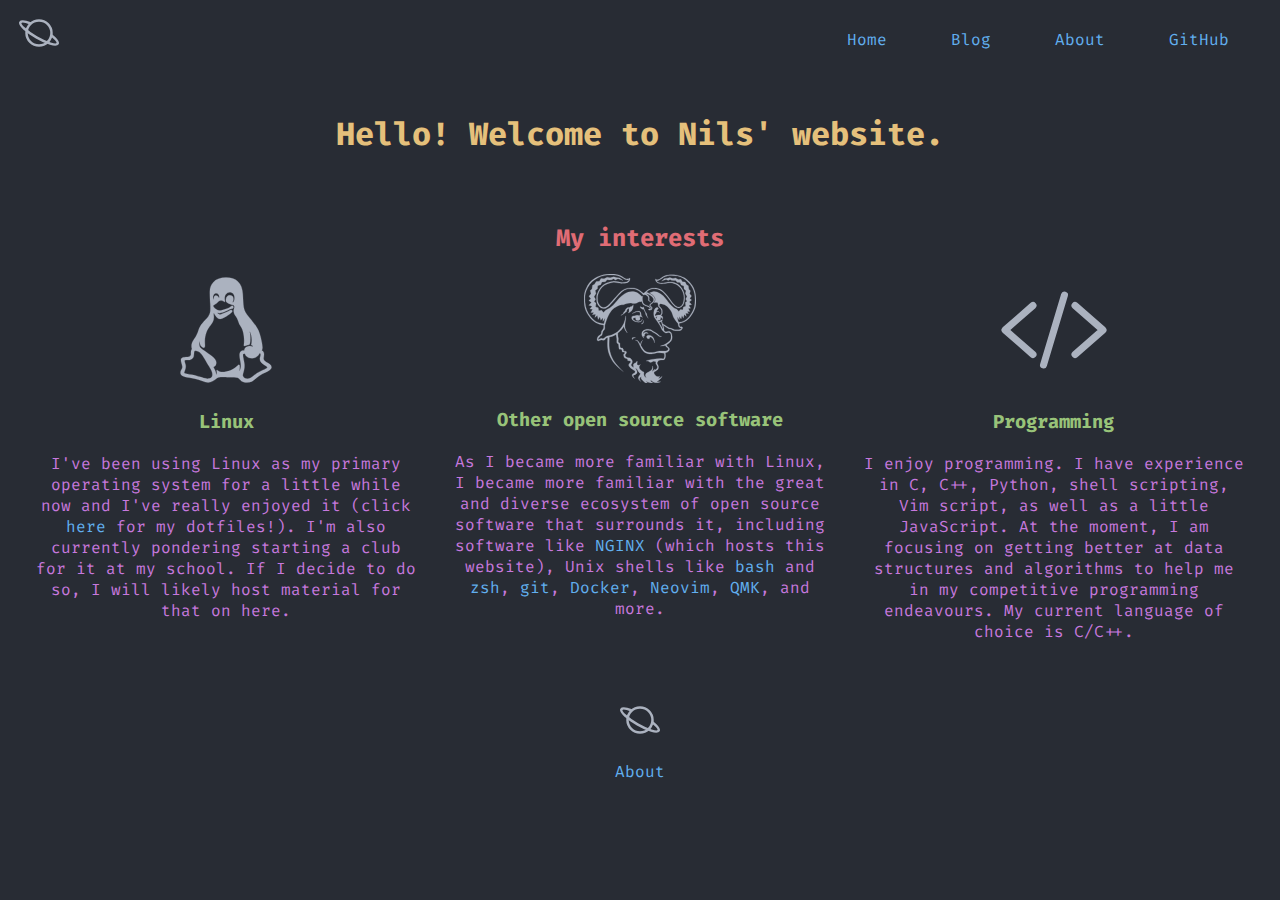
<file: index.html>
<!DOCTYPE html>
<html>
	<head>
		<meta charset="UTF-8">
		<meta name="viewport" content="width=device-width, initial-scale=1">
		<title>Home</title>
		<link rel="icon" href="/favicon.ico">
		<link rel="stylesheet" href="/css/main.css">
		<link rel="stylesheet" href="/css/dark.css">
		<script defer src="/js/menu.js" type="text/javascript"></script>
	</head>
	<body>
		<script src="/js/header.js" type="text/javascript"></script>

		<div class="container">
			<h1>Hello! Welcome to Nils' website.</h1>
		</div>

		<div class="container">
			<h2>My interests</h2>
			<ul class="biglist">
				<li>
					<svg viewBox='0 0 512 512'><path d='M443.66,405.05c-1.46-.79-2.85-1.54-4-2.2-6.47-3.83-13-10.52-11.85-17.83,2.42-15.94,2.89-23.47-.49-28.79a15.61,15.61,0,0,0-7.67-6.2l0-.06c1.41-2.56,2.26-5.66,2.83-10.12,1.44-11-5-44-13.7-70.7-8.08-24.68-29.24-50-44.7-68.56l-3.61-4.34c-23.88-28.93-24.34-38.19-26.55-82.67-.32-6.47-.69-13.8-1.17-22C329.87,41.43,304,16,256,16c-25.2,0-44.62,7.15-57.72,21.26C187.79,48.55,182,64,182,80.78c0,29.52,2,53,2.15,54.29,1.4,35.7,1,41.22-8.31,57.55-2.23,3.93-8.38,10.87-14.89,18.21-8.48,9.57-18.09,20.41-23.36,29.22-3.77,6.31-5.88,12.63-8.11,19.33-3.4,10.21-7.26,21.78-18.15,36.57-12.57,17.07-15.52,29.61-11,47.45v0c-4.94,6.45-4.83,14.37-4.75,20.23a25.84,25.84,0,0,1-.3,6.09c-2.29,7.59-12.42,9.4-22,10.18-1.58.12-3.1.21-4.55.29-7.26.39-13.53.74-17.13,6.3-3.47,5.36-1.12,13.8,2.14,25.48.72,2.58,1.46,5.25,2.19,8.06,1.83,7-.16,10.48-2.68,14.84-2.44,4.21-5.21,9-5.21,17.55,0,14.67,20,18,43.05,21.94,7.36,1.24,15,2.53,22.63,4.24a225.58,225.58,0,0,1,34.08,10.68c9.72,3.73,17.4,6.68,26.43,6.68,16.18,0,28.25-9.77,39.92-19.21L216.3,475c5.53-4.49,21.5-4,34.34-3.64,3.46.1,6.73.2,9.65.2l6.22,0c13.48-.08,31.94-.18,42.23,2.5,3.75,1,6.2,3.72,9.29,7.19C323.9,487.81,331.2,496,351.42,496c19.39,0,29.55-8.71,41.32-18.8,7.16-6.13,14.56-12.48,25.07-17.86,3.92-2,7.62-3.87,11.08-5.61C451.53,442.35,464,436.08,464,425.91,464,416,451.76,409.41,443.66,405.05ZM211.11,88.38a13.91,13.91,0,0,1,12.47,9c1.95,5.55,1.81,10.42.21,12.94,0,0-.22-1-.36-1.44a14.85,14.85,0,0,0-6.44-8.59,11.35,11.35,0,0,0-8.94-1.47c-4.26,1.13-8.41,5-8.91,18.79-5.16-10.47-2.31-18,.92-23C202.37,90.88,207.53,88.28,211.11,88.38Zm-17.5,375C192,479.24,175.2,479,170.09,478.59c-9.81-.82-21.66-4.69-33.13-8.43-4.52-1.47-9.19-3-13.73-4.34-13.2-3.89-30.12-6.74-43.72-9-3.22-.55-6.27-1.06-9.05-1.55s-4.61-1.27-5.2-2.3c-1-1.65.38-5.25,1.93-9.41C69.27,438,72.11,430.34,72,421c0-3.91-1.47-8.3-2.84-12.56-1.62-5-3.28-10.17-1.93-12.62,1.23-2.23,6.75-2.49,11.6-2.49h2.26c3.55,0,6.62.06,8.75-.53,6.51-1.81,14.86-6.92,17.81-13.88.9-2.17,1.37-6.94,2-14,.37-4.12.74-8.37,1.22-10.58a3.55,3.55,0,0,1,2.11-2.55c1.65-.77,6.78-1.91,18.63,4.08,11.18,5.65,22.88,25.84,34.2,45.37,3.56,6.14,6.92,11.94,10.3,17.36C190.15,441.14,194.94,450.2,193.61,463.4Zm128.84-31.56a68.74,68.74,0,0,1-4.55,10.9.58.58,0,0,1-1.08-.42,56.61,56.61,0,0,0,2.11-18.43c-.25-4.73-.4-7.59-2.66-8.51s-4.26.83-9.45,5.54c-1.1,1-2.36,2.14-3.78,3.4-10.8,9.47-26.88,20.68-55.61,23.37-16.84,1.59-27.59-4.63-30.92-8.14a2.16,2.16,0,0,0-3.07-.08,2.23,2.23,0,0,0-.51,2.29c2.12,6.84,1.2,12.26-.49,16.19-.95,2.2-1.85,2.05-2-.34-.25-4.64-1-9.88-3-14.19-3.11-6.94-7-14.34-8.89-17.88v-.05c3.24-1.49,8.86-4.83,11.37-10.88s4.48-18-9.82-31.74c-6.28-6.05-22.1-17.16-36.06-27-10.9-7.65-22.17-15.56-23.65-17.51-4.49-5.89-6.37-9.3-6.94-19.65.07-2.3.13-4.59.19-6.89l.27-2.49a.58.58,0,0,1,1.15,0,63.07,63.07,0,0,0,2,9.72c1.08,3.73,2.4,7.58,3.62,9.18,3.19,4.22,7.56,7.39,11.67,8.49a5.48,5.48,0,0,0,5-.72c2.93-2.33,2.65-7.6,2.19-16.34-.47-9-1.11-21.34,1.85-34.55,5.62-25,10.91-32.51,17.61-42,.86-1.22,1.75-2.47,2.65-3.79,1.44-2.08,3-4.1,4.67-6.23,7.47-9.61,15.93-20.49,13.92-40.95-.51-5.19-.76-8.83-.86-11.39a1,1,0,0,1,1.88-.59l.49.77,1.21,2c4.86,8,13.64,22.57,25.1,22.57a13.62,13.62,0,0,0,2.36-.21c23.39-3.93,51.9-30.25,52.17-30.51,3.12-3,2.84-6.14,1.64-7.91a5.18,5.18,0,0,0-6.45-1.72c-3.29,1.4-7.14,3.15-11.22,5-13.82,6.27-37,16.75-42.25,14.34a23.11,23.11,0,0,1-6.32-5.13,1,1,0,0,1,1.14-1.65c5.59,2.29,9.55,1.45,14.2-.08l1-.34c9.37-3.09,14.2-4.77,30.76-12.08a97.55,97.55,0,0,1,16.26-5.93c4-1,6.42-1.63,7.71-4.34a6.65,6.65,0,0,0-.5-7.13c-1.53-1.87-4.07-2.57-7-1.9-3.22.75-4.7,3-6.41,4.49-2.4,2.05-5,4.16-17.19,8.65-27,10-34.58,10.61-45.21,3.43-9.84-6.69-15.15-13.23-15.15-16,0-2.13,5.45-5.7,8.71-7.84,1.33-.87,2.59-1.69,3.62-2.46,4.34-3.22,13-11.39,13.38-11.73,5.4-5.41,17.91-2.18,25,2.58a2.23,2.23,0,0,0,1.72.41,2.14,2.14,0,0,0,1.68-2.58c-4.2-17.46-.13-27.34,4-32.55a22.58,22.58,0,0,1,17.48-8.48c12.81,0,21.76,10,21.76,24.42,0,11-2.82,16.79-5.48,20.3a1.73,1.73,0,0,1-2.58.18,1.78,1.78,0,0,1-.24-2.2A24.61,24.61,0,0,0,290,114a16.58,16.58,0,0,0-16.84-16.67c-3.94,0-13.48,1.5-16.77,15.44a29.81,29.81,0,0,0-.34,11.07l.08.71c.9,7.38,15.3,12.51,27.23,15.51,11.36,2.85,13,6.22,8.84,19.63s3.11,26.23,5.7,29.57a78.3,78.3,0,0,1,8.31,12.47,93.8,93.8,0,0,1,6.62,16.48c2.17,6.79,4.05,12.65,10.63,21.22,11.07,14.4,17.66,48.64,15,78-.21,2.41-.53,4.29-.77,5.67-.43,2.53-.72,4.2.66,5.38s3.16.7,7.26-.63l3.43-1.09a109.33,109.33,0,0,1,12.58-2.8,2.15,2.15,0,0,0,1.59-1.16c3.43-6.91,3.85-15.22,4-22.47q0-1.31.06-2.79c.19-7.77.45-18.93-2.95-32a1,1,0,0,1,1.93-.64,93,93,0,0,1,6.66,25.55c2.55,22.58-1.9,32.09-1.94,32.17a1.61,1.61,0,0,0,.95,2.25,17.12,17.12,0,0,1,6.95,4.67c1.46,1.66.93,2.4-1.14,1.62a36.26,36.26,0,0,0-12.77-2.29c-10.4,0-18.09,4.95-21.51,9.19-3.19,3.94-3.7,7.67-3.83,11.27l-.06.05c-7.48-.75-12.94,1.21-17.47,6.21l-.08.09c-6.26,7.75-4,24.63-1.29,38.48h0C322,400.61,326.31,419.68,322.45,431.84Zm96.1,10.07c-15.71,6.71-25.43,14.51-34,21.39-5.65,4.53-11,8.81-17.28,12.14-10.12,5.34-24.91,6.53-33.27-7.7-2.37-4-.71-9.86,1.58-17.95,3.05-10.75,7.23-25.46,3.71-44.65-.94-5.12-1.77-9.51-2.49-13.31C334,377,332.9,371.43,334,367c.63-2.45,3.43-3,5.87-3a20.83,20.83,0,0,1,2.63.19l0,0a29.51,29.51,0,0,0,7,12.1c5.7,5.86,13.63,8.83,23.56,8.85,2.1.17,25.94,1.55,36.54-22.4l0,0c1.46.18,3.65.7,4.3,2.3,1.28,3.19-.27,8.91-1.52,13.5-.9,3.31-1.68,6.16-1.63,8.37.31,16,11,22.78,25.83,32.16,1.79,1.13,3.66,2.31,5.55,3.54S445,425,445,426C444.48,430.79,425,439.16,418.55,441.91Z'/></svg>
					<h3>Linux</h3>
					<p>I've been using Linux as my primary operating system for a little while now and I've really enjoyed it (click <a target="_blank" rel="noopener noreferrer" href="https://github.com/gingers-have-souls/dotfiles">here</a> for my dotfiles!). I'm also currently pondering starting a club for it at my school. If I decide to do so, I will likely host material for that on here.</p>
				</li>
				<li>
					<svg viewbox="0 0 534.68079 522.76312"><path d="M 112.993,304.372 C 109.359,304.619 104.628,306.247 101.454,311.936 C 98.863,316.582 92.793,317.323 89.959,316.387 C 85.238,314.827 79.204,313.745 73.359,317.91 C 67.514,322.074 61.202,318.925 62.309,311.334 C 63.416,303.744 66.158,296.983 73.436,292.796 C 89.331,283.652 78.284,277.288 87.008,268.111 C 95.749,258.916 93.818,256.102 93.528,243.614 C 63.985,239.176 47.241,230.661 28.544,207.301 C 9.847,183.94 2.599,164.711 0.661,135.423 C -1.277,106.135 0.403,87.154 13.057,62.843 C 25.711,38.532 39.034,26.829 62.122,14.69 C 85.21,2.553 107.832,-0.354 128.742,0 C 149.652,0.353 163.585,1.885 175.4,8.626 C 187.214,15.367 198.022,23.85 204.912,23.911 C 211.803,23.972 216.494,22.167 219.843,19.601 C 220.737,42.304 200.304,44.276 182.024,44.756 C 163.743,45.235 152.51,37.673 135.673,40.486 C 118.836,43.299 91.269,50.961 77.84,74.336 C 64.411,97.711 63.953,105.974 65.069,125.576 C 66.185,145.179 83.057,159.804 92.581,159.963 C 102.104,160.122 104.23,157.364 112.566,151.927 C 120.903,146.489 163.462,93.805 177.984,81.971 C 192.507,70.137 206.838,66.483 222.312,66.293 C 237.786,66.103 241.74,66.628 254.22,71.743 C 266.7,76.857 274.369,86.276 284.431,92.034 C 289.574,89.007 292.769,84.487 297.488,81.038 C 314.365,68.703 323.134,65.379 343.193,67.331 C 354.722,68.453 369.259,75.039 377.933,82.581 C 393.378,96.01 406.138,114.706 416.449,128.909 C 424.478,139.97 433.926,153.204 447.414,157.341 C 462.141,161.856 473.223,142.782 474.85,132.202 C 475.772,126.207 476.975,120.953 476.985,114.355 C 476.995,107.756 476.321,99.748 474.419,92.871 C 472.517,85.994 469.259,79.151 465.731,73.477 C 459.989,64.242 450.594,54.578 440.819,49.606 C 435.333,46.816 422.426,41.743 414.29,41.565 C 404.321,41.349 396.726,44.698 387.509,45.326 C 376.353,46.087 356.425,48.595 347.679,39.976 C 342.113,34.491 341.413,30.832 340.462,23.68 C 342.921,25.706 346.36,27.038 349.421,27.297 C 356.407,27.887 362.948,22.183 368.587,18.878 C 373.232,16.155 379.81,11.289 385.911,8.83 C 401.587,2.51 420.843,2.692 437.391,4.385 C 450.655,5.741 467.852,11.642 479.485,18.225 C 491.173,24.837 502.436,35.986 510.686,46.496 C 521.065,59.72 526.739,71.066 530.498,87.559 C 535.303,108.621 536.635,140.261 530.826,161.028 C 526.248,177.393 511.047,202.532 498.107,214.855 C 485.345,227.01 470.609,232.877 453.851,236.086 C 454.507,239.468 454.615,242.622 455.482,245.395 C 456.714,249.331 459.07,253.719 463.91,252.331 C 465.84,251.778 466.873,251.299 469.418,253.525 C 471.961,255.751 470.637,264.35 463.48,268.209 C 459.851,270.166 456.021,270.591 450.209,270.707 C 444.397,270.823 435.326,270.848 429.016,269.743 C 422.707,268.639 418.938,263.632 411.95,262.848 C 401.151,261.64 392.882,253.838 384.223,248.258 C 380.61,245.929 379.391,245.905 377.309,244.728 C 378.434,248.172 379.934,251.749 380.682,255.06 C 381.432,258.371 381.112,261.438 381.51,264.088 C 381.906,266.736 382.641,268.795 383.069,270.943 C 384.799,272.49 385.352,274.843 388.258,275.583 C 391.166,276.322 395.719,275.171 398.694,274.771 C 401.669,274.371 403.663,272.75 405.997,273.194 C 408.333,273.637 410.546,275.309 412.503,276.876 C 414.46,278.443 416.142,278.672 417.726,282.582 C 419.31,286.492 420.763,294.499 420.98,299.851 C 421.197,305.203 420.597,310.034 419.011,314.281 C 417.425,318.528 416.031,320.411 411.736,324.617 C 407.441,328.824 400.447,334.997 393.468,339.297 C 394.753,341.2 395.323,342.942 397.327,345.007 C 399.331,347.073 403.509,349.388 405.368,351.567 C 407.225,353.746 408.167,355.309 408.194,357.753 C 408.223,360.196 408.104,363.372 406.12,366.036 C 401.179,372.669 395.335,373.857 388.229,376.977 C 389.424,384.439 390.399,389.77 388.672,397.221 C 387.967,400.257 386.401,407.141 382.656,408.907 C 378.91,410.673 371.687,409.818 367.115,410.544 C 362.543,411.271 359.984,411.961 356.42,412.669 C 354.254,415.8 351.029,419.255 349.924,422.061 C 348.817,424.868 349.151,425.874 350.08,428.74 C 351.009,431.606 354.172,435.779 355.068,439.135 C 355.964,442.491 356.138,446.104 355.302,449.469 C 354.464,452.834 353.031,455.276 350.163,458.264 C 347.296,461.253 341.655,463.6 338.845,466.022 C 336.033,468.445 333.234,468.736 334.001,472.745 C 335.056,478.251 343.101,487.181 348.921,489.307 C 352.409,490.582 357.091,490.18 361.327,488.392 C 361.04,493.095 356.97,496.265 354.311,499.388 C 361.512,497.329 368.495,493.387 373.325,488.162 C 371.827,492.7 366.673,499.985 358.964,506.382 C 351.255,512.779 351.302,511.47 347.47,514.015 C 354.462,515.42 360.964,515.04 366.38,514.067 C 363.411,515.704 358.544,518.006 352.097,518.683 C 345.65,519.359 341.675,518.881 335.865,517.47 C 330.054,516.058 324.75,510.776 317.709,507.135 C 318.395,509.747 318.883,512.888 321.844,515.574 C 324.805,518.26 329.285,519.626 334.047,521.949 C 327.985,521.261 321.615,521.053 315.658,519.74 C 311.248,518.767 308.285,517.735 305.058,516.137 C 301.833,514.539 299.343,512.208 296.486,510.244 C 297.855,512.859 298.261,515.935 300.591,518.091 C 302.921,520.247 306.708,521.05 309.771,522.531 C 306.576,522.461 303.503,523.154 300.191,522.321 C 296.877,521.488 293.769,520.179 290.324,517.641 C 286.879,515.103 283.326,511.978 280.386,508.783 C 277.448,505.588 273.82,501.446 272.722,498.5 C 271.622,495.553 273.382,493.492 273.712,490.991 C 271.683,492.324 269.187,493.058 267.628,494.993 C 266.069,496.928 264.687,498.695 265.377,502.068 C 266.068,505.441 269.181,509.564 271.382,513.316 C 264.814,507.945 261.146,505.877 259.583,499.398 C 258.12,493.332 261.905,487.826 264.782,483.239 C 266.211,480.961 268.349,478.841 269.685,476.642 C 266.718,473.739 263.327,471.244 260.784,467.933 C 258.242,464.623 257.174,460.143 254.579,456.976 C 251.983,453.808 248.491,451.803 245.45,449.22 C 248.123,454.962 252.516,462.005 253.47,466.449 C 254.423,470.893 252.401,473.613 250.824,476.012 C 249.246,478.411 246.7,478.946 244.285,480.42 C 241.87,481.895 238.114,480.732 236.675,482.921 C 235.237,485.109 234.851,488.401 236.226,490.569 L 241.866,499.471 C 239.788,498.422 236.208,495.371 234.594,493.207 C 232.98,491.043 230.504,489.044 230.165,486.118 C 229.826,483.193 229.661,480.654 231.556,478.048 C 233.452,475.443 238.642,474.571 240.965,472.568 C 243.288,470.565 244.591,469.261 244.458,466.672 C 244.326,464.083 241.797,462.231 239.623,460.599 C 232.986,455.621 224.472,451.034 218.836,445.034 C 215.652,441.644 214.124,438.907 213.484,436.568 C 212.845,434.23 213.521,432.406 215.103,429.53 C 216.685,426.653 222.11,422.812 222.77,419.687 C 223.429,416.563 220.689,415.892 218.216,414.79 C 215.743,413.688 211.046,415.355 208.752,413.438 C 206.459,411.521 209.426,407.493 206.841,405.284 C 204.257,403.075 198.342,404.308 195.289,401.932 C 192.236,399.555 190.974,396.605 189.922,393.157 C 188.87,389.709 188.751,385.932 189.464,383.435 C 190.177,380.938 192.319,380.501 193.611,379.207 C 194.903,377.913 196.024,376.84 194.302,374.91 C 192.58,372.981 186.937,375.018 183.693,372.541 C 180.449,370.064 182.435,364.131 180.141,361.63 C 177.848,359.129 173.732,360.108 171.56,359.309 C 169.389,358.51 168.537,361.329 167.205,356.871 C 165.873,352.412 165.837,339.121 164.045,334.161 C 162.253,329.201 158.734,333.826 157.1,328.896 C 155.466,323.967 157.015,316.084 156.279,308.639 L 152.944,288.382 C 141.31,296.197 133.63,298.651 121.131,300.859 C 120.088,331.441 117.215,349.45 127.595,383.379 C 137.975,417.307 158.982,437.303 187.321,466.028 C 149.926,438.012 132.073,415.236 120.899,386.058 C 109.723,356.876 111.869,332.472 112.993,304.372 z M 311.701,292.08 C 314.578,292.209 318.074,292.939 320.094,294.251 C 322.115,295.563 324.26,296.635 326.094,298.502 C 330.67,303.162 334.102,308.782 335.619,315.24 C 336.586,319.357 336.73,324.637 337.082,329.471 C 335.697,325.003 334.766,320.344 332.793,316.341 C 329.682,310.029 324.397,303.868 317.834,301.031 C 315.668,300.093 314.223,300.267 313.031,300.433 C 313.564,301.328 314.457,302.078 314.496,303.389 C 314.535,304.7 314.242,307.265 312.019,308.343 C 308.435,310.082 304.451,308.859 301.683,306.412 C 298.892,303.946 297.941,299.774 299.402,296.189 C 301.143,291.917 307.777,291.906 311.701,292.08 z M 275.629,286 C 275.99,278.655 278.641,272.461 285.223,268.859 C 288.627,266.997 293.871,264.589 298.69,264.023 C 303.319,263.48 314.579,263.877 321.352,266.968 C 326.553,269.342 330.096,273.038 334.663,275.739 C 339.229,278.441 342.477,280.252 346.825,283.282 C 353.499,287.933 357.411,293.054 362.038,296.124 C 364.263,297.599 367.393,297.38 370.347,298.282 C 368.05,298.964 365.048,299.716 362.57,298.924 C 359.48,297.936 355.16,295.111 352.763,293.086 C 348.527,289.508 346.331,287.762 341.708,285.063 C 338.948,283.455 334.403,281.56 331.37,279.582 C 328.335,277.604 323.067,273.264 320.151,271.795 C 316.444,269.929 309.77,268.891 305.643,269.012 C 299.957,269.178 291.727,270.116 287.327,274.108 C 282.956,278.076 281.296,281.567 282.282,286.72 C 283.928,284.824 285.024,282.442 286.673,281.032 C 290.089,278.114 294.009,277.973 298.261,278.526 C 303.038,279.148 305.443,281.907 307.021,286.442 C 305.959,285.662 304.007,283.949 302.466,283.418 C 298.849,282.17 296.114,282.554 292.726,284.371 C 288.726,286.517 289.814,289.693 289.238,293.225 C 288.974,294.854 288.359,296.166 287.92,297.637 C 286.416,297.239 285.025,296.613 283.887,295.485 C 283.934,297.135 283.694,298.578 284.032,300.434 C 284.368,302.289 285.272,304.493 285.891,306.522 C 283.106,303.736 280.256,301.142 278.457,297.545 C 276.656,293.946 275.436,289.952 275.629,286 z M 280.449,232.54 C 282.502,229.493 283.103,224.819 284.369,221.019 C 283.863,225.832 284.836,231.125 282.486,234.611 C 280.136,238.097 276.009,237.486 272.59,238.5 C 275.25,236.472 278.395,235.587 280.449,232.54 z M 231.298,303.908 C 233.934,301.774 241.048,303.48 246.369,303.861 C 242.545,304.84 238.721,305.82 234.897,306.799 C 234.541,308.1 234.702,309.591 233.829,310.7 C 232.955,311.81 231.295,312.221 230.029,312.98 C 230.154,309.562 228.662,306.041 231.298,303.908 z M 268.789,155.688 C 271.965,157.398 275.996,159.659 278.801,159.729 C 281.606,159.799 282.34,157.895 283.99,156.796 C 286.586,165.261 289.566,174.562 293.986,182.243 C 295.838,185.461 297.019,183.965 298.427,187.199 C 299.833,190.432 300.458,197.011 301.792,201.142 C 303.128,205.273 304.87,208.313 306.409,211.898 C 302.501,206.361 297.452,199.301 295.274,194.693 C 293.098,190.086 294.491,189.685 292.729,185.297 C 290.967,180.909 287.405,174.069 284.743,168.455 C 282.837,168.708 280.477,169.055 279.028,168.608 C 277.579,168.161 277.868,166.62 276.559,165.624 C 275.248,164.628 273.045,165.014 271.209,163.424 C 269.373,161.835 268.955,158.574 268.789,155.688 z M 251.688,197.457 C 254.677,197.195 258.389,197.996 261.188,197.837 C 263.987,197.678 265.985,196.952 268.384,196.509 C 267.939,192.293 268.361,184.547 264.469,181.732 C 261.955,179.914 251.63,181.283 248.872,181.878 C 242.666,183.216 235.439,186.92 229.437,189.236 C 235.189,185.218 240.158,181.494 247.057,179.42 C 251.204,178.173 260.882,176.552 265.162,177.708 C 267.116,178.235 267.511,179.044 268.696,180.7 C 272.77,186.388 272.758,191.304 273.815,197.93 C 274.854,199.549 275.961,200.629 276.803,202.299 C 277.643,203.969 278.119,206.597 278.354,208.745 C 277.288,207.199 277.94,205.26 274.987,204.109 C 272.032,202.958 267.508,204.033 263.527,204.449 C 266.429,206.543 267.871,208.56 267.982,212.987 C 268.112,218.185 263.711,221.926 259.116,222.282 C 252.737,222.777 249.448,221.376 246.868,215.924 C 245.738,213.536 246.557,210.663 246.463,208.335 C 238.798,208.868 238.923,208.618 233.321,213.289 C 236.366,217.75 238.284,220.315 243.316,222.984 C 246.138,224.482 249.333,225.938 252.83,226.533 C 256.328,227.128 262.065,227.703 265.739,227.139 C 269.414,226.575 271.496,225.526 274.22,223.007 C 276.945,220.487 277.195,216.879 278.259,214.027 C 278.017,216.772 277.702,220.268 276.683,222.259 C 273.583,228.312 268.222,230.106 261.821,230.126 C 255.677,230.146 248.077,228.729 242.361,226.359 C 237.791,224.465 230.215,219.101 228.417,214.441 C 227.188,211.257 228.161,207.35 228.032,203.804 C 234.36,199.596 235.926,200.631 243.413,199.399 C 246.545,198.883 248.699,197.72 251.688,197.457 z M 214.827,168.956 C 215.005,166.435 215.284,166.489 215.513,165.255 C 209.748,163.713 207.436,167.453 204.056,174.399 C 202.791,176.998 204.043,178.545 202.686,180.256 C 201.331,181.967 199.147,181.727 196.946,183.37 C 194.745,185.012 192.564,188.157 190.506,189.858 C 186.283,193.349 180.575,195.48 175.677,197.829 C 179.022,195.361 185.513,191.618 187.613,188.032 C 188.727,186.131 188.562,182.546 190.296,180.837 C 192.029,179.127 192.636,177.944 194.874,177.508 C 197.112,177.072 196.212,174.478 196.934,172.416 C 197.656,170.354 199.094,168.89 200.624,166.83 C 202.154,164.77 204.084,161.677 207.105,160.554 C 210.126,159.43 214.837,160.645 217.124,159.998 C 219.41,159.351 218.097,157.689 219.758,156.691 C 221.421,155.693 224.654,156.133 226.875,155.066 C 230.812,153.173 232.695,150.013 235.063,146.63 C 235.407,153.912 235.323,159.155 232.706,166.006 C 229.759,173.717 226.772,178.259 218.408,183.001 C 215.526,184.634 212.658,185.201 210.269,186.058 C 211.662,184.158 213.656,183.333 214.449,180.358 C 215.24,177.381 214.649,171.478 214.827,168.956 z M 349.865,204.463 C 345.888,204.722 344.945,204.199 341.763,206.443 C 343.488,209.127 345.212,211.811 346.935,214.495 C 346.783,209.197 347.299,208.135 349.865,204.463 z M 339.445,200.613 C 344.953,198.267 349.752,196.369 355.744,195.994 C 358.146,195.843 361.875,196.215 364.301,196.325 C 366.367,193.283 369,190.884 369.965,187.412 C 370.604,185.109 370.289,174.42 369.158,171.645 C 365.863,163.569 362.66,163.228 358.125,158.602 C 354.834,155.247 354.703,150.138 353.719,144.413 C 353.358,142.31 352.326,139.649 351.842,137.479 C 345.914,136.48 339.539,136.151 332.719,136.492 C 336.026,133.32 339.223,130.422 340.172,125.66 C 341.119,120.898 340.348,115.043 337.641,110.773 C 334.934,106.503 330.61,102.783 326.641,99.304 C 322.67,95.825 316.979,92.953 313.217,90.107 C 318.11,88.355 323.106,85.781 327.899,84.852 C 340.385,82.43 351.143,86.134 363.186,93.415 C 370.188,97.65 375.979,101.673 383.299,109.336 C 390.617,116.998 399.694,131.053 406.779,139.388 C 413.864,147.723 419.584,154.315 425.765,159.286 C 431.947,164.258 437.542,165.674 443.429,168.867 L 452.605,178.611 L 460.031,169.422 L 471.98,170.773 L 474.449,157.361 L 485.416,154.356 L 483.627,136.276 L 491.512,130.68 L 485.586,119.431 L 491.607,107.139 L 483.757,93.088 L 486.784,79.559 L 477.696,71.814 L 476.51,57.437 L 463.832,52.601 L 458.746,40.093 L 444.492,39.933 L 437.5,30.648 L 427.904,31.32 L 417.207,30.155 L 411.158,25.689 L 402.379,31.517 L 391.756,25.978 L 370.639,33.995 L 384.405,22.023 L 398.667,19.745 L 409.593,16.96 L 424.349,21.806 L 437.337,18.516 L 449.86,25.919 L 463.112,25.186 L 469.622,36.867 L 482.817,38.39 L 489.956,51.377 L 498.255,55.908 L 500.458,72.545 L 507.849,79.555 L 504.599,94.112 L 513.306,105.136 L 505.142,116.948 L 513.872,124.331 L 502.712,134.222 L 514.015,145.993 L 500.365,150.395 L 509.256,163.02 L 498.106,164.944 L 505.418,178.826 L 492.852,178.659 L 499.182,189.057 L 485.399,187.398 L 488.696,202.357 L 478.28,193.194 L 474.712,211.324 L 467.524,198.306 L 463.631,214.543 L 454.758,202.57 L 455,219.596 L 445.193,204.287 C 447.261,212.973 446.847,222.484 452.552,230.673 C 470.228,228.281 481.781,223.827 495.323,210.796 C 507.657,198.928 522.399,174.183 526.391,158.488 C 530.946,140.578 531.086,107.638 526.6,89.404 C 522.282,71.848 516.67,63.462 506.643,49.136 C 497.059,38.957 487.633,28.204 475.469,20.945 C 457.613,10.29 434.717,7.417 414.367,7.694 C 403.099,7.848 395.551,10.012 388.814,12.462 C 377.033,16.746 367.611,26.091 355.634,30.709 C 351.728,32.214 348.597,32.261 345.521,30.618 C 348.533,36.644 351.81,39.347 359.322,41.54 C 364.756,43.126 377.722,42.123 386.648,41.299 C 396.23,40.414 401.228,37.565 414.269,37.744 C 427.005,37.919 437.097,42.757 442.615,45.912 C 454,52.422 462.164,59.644 469.258,71.084 C 473.154,77.366 475.883,84.454 477.805,91.687 C 479.727,98.92 480.569,107.021 480.692,114.102 C 480.815,121.183 480.274,127.504 478.542,133.876 C 474.491,148.794 465.554,163.974 447.196,161.629 C 435.962,160.193 419.026,139.107 413.354,131.371 C 401.909,115.758 390.133,98.481 375.752,85.479 C 366.984,77.554 354.979,72.1 343.19,71.021 C 321.073,68.997 314.514,73.198 297.866,86.92 C 301.253,88 304.559,88.596 308.03,90.16 C 315.733,93.631 322.778,98.117 328.923,103.871 C 335.362,109.902 338.251,113.719 338.48,122.355 C 338.632,128.09 333.914,132.688 329.589,136.824 C 326.943,139.357 323.441,141.676 321.298,143.642 C 318.458,146.251 314.941,149.105 318.509,153.261 C 319.851,154.823 322.181,156.001 324.146,157.46 C 327.265,159.775 325.837,168.379 321.728,170.661 C 316.47,173.578 310.187,173.252 305.851,169.347 C 311.324,168.528 314.8,167.802 314.658,163.325 C 314.576,160.73 311.277,158.574 308.039,157.098 C 300.23,153.538 294.332,154.063 286.56,148.471 C 278.71,142.82 278.537,139.726 276.415,130.854 C 272.63,131.25 269.145,131.337 264.084,133.013 C 259.023,134.688 253.43,138.676 248.835,139.663 C 237.263,142.153 234.957,141.415 228.624,139.776 C 217.474,136.89 202.956,141.831 188.534,146.444 C 186.136,147.211 176.437,146.47 169.908,148.761 C 159.824,152.299 145.675,160.867 137.503,167.749 C 125.121,178.178 108.849,209.389 99.655,245.213 C 98.689,256.103 101.786,263.44 94.926,268.759 C 88.066,274.078 88.256,287.705 85.93,291.527 C 83.604,295.348 80.911,293.659 75.904,299.026 C 70.897,304.393 68.348,303.496 68.474,313.644 C 72.789,310.807 79.08,307.509 84.604,307.31 C 89.496,307.133 89.548,313.574 102.104,301.161 C 108.819,294.52 121.72,294.317 130.671,291.388 C 139.623,288.459 155.754,282.423 171.91,264.361 C 188.066,246.299 195.797,227.284 198.93,199.794 C 199.429,204.668 200.295,210.165 198.208,223.61 C 196.121,237.055 191.623,252.156 201.099,270.244 L 207.003,281.513 C 203.488,276.716 196.622,268.891 194.555,263.315 L 189.787,250.452 C 179.12,267.2 176.668,270.196 161.85,282.195 C 161.26,289.639 161.115,297.403 163.548,304.526 C 165.981,311.648 162.103,319.858 163.954,324.549 C 165.805,329.24 170.086,326.57 171.484,331.319 C 172.882,336.068 170.754,345.457 172.922,350.086 C 175.09,354.715 180.409,351.906 182.987,353.401 C 185.565,354.897 186.408,356.947 187.787,358.914 C 189.165,360.88 187.248,365.528 190.052,367.037 C 192.855,368.547 197.228,367.268 200.145,368.717 C 203.062,370.166 203.505,373.649 202.806,376.77 C 202.106,379.891 198.989,381.323 197.62,384.496 C 196.252,387.67 196.405,389.879 198.049,392.793 C 199.693,395.708 203.333,397.313 206.961,398.784 C 210.589,400.255 215.687,399.429 219.431,401.463 C 223.175,403.497 226.54,407.55 228.517,410.496 C 230.494,413.441 231.043,415.519 230.942,418.616 C 230.84,421.712 229.584,425.279 227.931,428.27 C 226.278,431.261 222.631,434.901 228.325,440.613 C 234.019,446.324 233.809,443.862 237.071,447.567 C 236.716,441.158 234.068,435.937 236.004,431.112 C 237.941,426.287 243.756,425.448 246.821,423.278 C 249.886,421.107 251.651,418.125 254.067,415.549 C 254.032,418.864 254.387,422.428 254.01,424.924 C 253.242,429.999 251.744,434.504 259.307,435.318 C 262.714,435.684 265.949,433.475 269.534,432.149 C 267.656,435.512 264.39,438.216 263.899,442.241 C 263.408,446.264 263.998,450.684 266.784,454.677 C 269.571,458.668 274.383,461.632 277.909,463.978 C 281.434,466.325 283.323,466.513 286.032,467.782 C 286.165,471.738 285.386,475.925 285.837,479.651 C 286.288,483.377 287.462,486.675 289.616,489.755 C 291.772,492.836 295.229,494.603 298.485,496.881 C 296.7,492.724 293.079,488.78 293.128,484.41 C 293.177,480.041 294.487,476.944 298.749,473.067 C 303.011,469.189 312.989,465.826 317.694,462.056 C 322.399,458.285 323.917,455.975 325.606,452.314 C 327.295,448.653 326.825,442.755 327.137,439.464 C 328.686,444.074 328.907,445.507 329.41,450.33 C 329.916,455.154 326.599,461.92 325.195,465.491 C 331.015,462.68 334.709,458.187 336.574,453.796 C 337.822,454.536 337.193,456.565 337.652,460.475 C 339.726,458.411 342.084,456.823 344.172,454.875 C 346.262,452.929 348.551,451.217 349.588,448.5 C 350.623,445.783 350.199,442.894 349.428,439.737 C 348.657,436.58 345.129,432.919 343.229,429.466 C 341.331,426.014 343.565,422.625 343.436,418.465 C 339.635,417.812 336.407,415.876 332.038,416.505 C 327.667,417.133 322.661,422.038 318.194,422.095 C 313.727,422.152 311.219,417.967 307.557,416.817 C 303.895,415.667 300.19,415.793 296.508,415.281 C 301.172,410.813 319.274,408.685 331.656,406.666 C 342.551,404.889 353.363,403.862 364.402,403.707 C 369.332,403.637 375.668,405.265 379.091,404.281 C 382.517,403.299 381.786,400.966 382.802,398.423 C 385.644,391.315 384.243,384.985 382.697,377.827 C 372.787,376.665 362.461,375.243 352.476,376.01 C 342.714,376.76 331.154,381.401 321.085,381.715 C 312.331,381.987 299.368,380.038 291.851,375.456 C 282.665,369.857 275.558,357.832 273.035,353.971 C 268.926,347.682 263.743,335.344 260.589,329.703 C 257.437,324.062 256.742,322.484 254.119,320.129 C 251.496,317.775 247.903,317.593 244.796,316.324 C 248.378,316.69 252.289,315.556 255.543,317.422 C 260.432,320.227 265.904,331.853 268.946,336.912 C 272.169,326.108 271.417,321.86 280.743,315.768 C 273.227,324.192 273.04,330.573 271.208,340.491 C 277.458,350.749 286.147,367.089 297.517,371.623 C 301.624,373.262 308.677,374.29 313.117,374.839 C 326.935,376.55 340.263,372.171 353.834,368.82 C 363.754,366.37 373.82,367.357 385.885,368.066 C 389.981,368.306 399.639,365.842 401.639,361.699 C 402.719,359.464 402.639,356.778 401.088,354.396 C 399.535,352.014 395.399,350.862 393.182,348.718 C 390.965,346.574 389.69,344.029 387.944,341.684 C 378.729,343.452 371.149,344.131 364.309,344.317 C 369.215,342.296 373.922,341.143 379.028,339.146 C 384.134,337.149 389.932,333.871 394.053,331.151 C 398.174,328.43 400.805,326.852 403.787,323.686 C 406.767,320.518 410.59,317.255 412.787,313.383 C 414.986,309.511 415.326,305.18 415.449,300.388 C 415.572,295.597 415.365,288.874 413.517,285.014 C 411.671,281.155 408.111,279.984 405.251,279.071 C 402.39,278.158 400.431,280.467 397.456,280.779 C 394.479,281.091 391.698,282.967 387.394,280.943 C 383.09,278.919 377.988,274.799 373.636,268.684 C 369.286,262.568 366.175,252.572 361.74,244.882 C 354.095,231.626 344.568,219.243 335.457,206.96 C 334.707,203.931 333.58,199.745 333.205,195.636 C 332.551,188.476 332.428,181.038 334.65,174.058 C 336.353,168.711 338.83,163.063 344.429,160.87 C 346.669,159.992 349.503,159.644 351.505,160.386 C 353.509,161.127 355.474,163.388 354.687,166 C 353.822,168.872 351.832,168.95 350.48,170.4 C 348.185,172.86 347.267,174.665 346.4,177.732 C 348.88,177.692 352.232,177.503 354.269,178.039 C 356.927,178.739 359.402,180.501 360.751,184.267 C 357.579,181.454 356.003,180.163 352.044,180.063 C 350.23,180.018 348.026,180.667 346.019,180.969 C 345.269,183.409 344.828,186.401 343.769,188.289 C 342.71,190.177 340.648,189.724 339.874,191.93 C 339.1,194.132 339.055,197.718 339.445,200.613 z M 367.16,197.306 C 368.375,197.785 368.838,197.89 370.377,199.061 C 371.916,200.232 374.039,201.401 375.258,204.199 C 376.479,206.998 376.422,211.326 376.162,213.089 C 375.092,212.775 373.633,212.987 372.523,212.038 C 371.416,211.089 370.755,208.94 369.335,208.02 C 367.913,207.101 366.728,207.302 365.157,207.103 C 365.964,209.399 366.356,211.696 365.981,213.778 C 365.167,218.323 362.495,220.625 358.169,221.169 C 356.28,221.406 353.28,220.784 351.636,220.485 C 352.398,222.187 353.689,223.678 354.452,225.38 C 358.11,224.851 360.821,224.926 362.788,224.006 C 364.755,223.086 366.864,221.025 369.388,220.152 C 371.913,219.279 374.165,219.293 376.927,218.862 C 374.751,220.737 373.323,222.613 371.15,224.488 C 372.744,229.121 374.338,233.753 375.931,238.385 C 379.31,240.499 382.48,241.613 386.738,244.223 C 390.998,246.834 396.105,251.504 401.652,254.051 C 407.199,256.598 410.502,257.984 416.298,259.077 C 422.093,260.17 426.704,264.864 432.407,265.627 C 438.11,266.39 448.762,266.544 453.157,266.115 C 458.147,265.628 464.63,263.053 465.212,257.582 C 461.028,258.614 454.638,257.688 451.411,249.815 C 449.979,246.319 450.681,239.89 448.489,235.756 C 446.298,231.621 443.243,230.294 439.593,225.2 C 435.943,220.106 429.972,212.071 426.62,205.246 C 423.27,198.422 422.481,190.692 419.647,184.577 C 416.813,178.463 412.538,173.524 409.225,168.811 C 401.991,158.511 396.157,151.472 384.239,146.276 C 378.507,143.777 371.981,143.111 365.852,141.528 C 363.358,142.645 359.938,143.879 359.331,146.796 C 358.724,149.713 359.89,154.021 362.007,156.211 C 365.55,159.872 370.8,163.829 372.864,169.648 C 374.19,173.382 374.575,185.9 373.426,189.297 C 372.234,192.824 369.463,194.957 367.16,197.306 z M 368.314,226.935 C 367.207,227.89 366.363,228.871 364.582,229.664 C 362.803,230.457 360.373,230.662 358.012,231.252 C 361.323,236.406 364.801,241.614 367.973,247.033 C 371.147,252.451 373.897,258.384 376.926,264.058 C 376.783,260.806 376.975,257.339 376.502,254.3 C 376.029,251.262 374.652,248.603 373.287,244.042 C 371.924,239.481 370.246,233.276 368.314,226.935 z M 279.229,113.611 C 278.762,118.681 279.62,126.607 280.67,131.571 C 281.928,137.513 283.139,140.594 287.961,144.174 C 296.791,150.729 302.428,149.624 309.221,153.425 C 312.453,155.234 316.549,158.266 317.744,161.471 C 318.939,164.676 316.955,168.156 314.504,169.524 C 318.791,170.162 323.598,165.329 321.592,160.367 C 320.604,157.925 315.901,156.837 314.459,154.373 C 313.02,151.91 313.023,149.374 313.701,146.872 C 314.926,142.362 323.849,138.264 327.002,134.699 C 331.854,129.213 333.717,124.624 330.969,117.559 C 327.11,107.634 312.201,99.67 303.278,95.775 C 299.192,93.992 296.901,93.865 293.714,92.91 C 300.239,96.734 307.118,99.78 310.419,108.328 C 313.175,115.467 310.788,118.157 310.88,124.373 C 310.923,127.255 314.718,128.696 316.403,130.517 C 317.87,132.1 317.751,133.275 316.579,135.46 C 316.45,133.489 315.608,132.018 314.095,130.947 C 311.597,129.176 308.906,129.557 307.575,125.926 C 305.555,120.406 309.561,115.178 305.057,108.98 C 301.688,104.343 297.207,99.153 291.162,99.017 C 288.301,98.952 286.15,99.384 283.094,100.288 L 279.02,95.385 L 278.926,95.321 C 270.639,87.758 264.969,81.525 253.344,76.327 C 241.719,71.13 235.99,70.343 222.661,70.639 C 209.332,70.934 196.104,72.049 180.666,85.362 C 165.229,98.675 125.442,149.654 115.793,156.106 C 106.145,162.558 104.008,164.744 91.952,164.747 C 79.896,164.75 61.08,147.697 60.343,126.385 C 59.605,105.072 59.309,97.497 74.124,71.822 C 88.94,46.146 115.78,38.262 135.694,35.6 C 155.609,32.938 167.576,39.952 182.307,39.985 C 197.037,40.019 211.595,37.476 215.888,25.761 C 213.787,27.012 210.972,28.422 203.056,28.007 C 195.14,27.592 184.164,18.427 171.817,12.286 C 159.47,6.146 145.73,5.427 128.107,5.094 C 110.484,4.761 88.494,6.108 66.708,17.869 C 44.922,29.63 30.051,42.109 17.415,65.127 C 4.779,88.146 2.891,106.94 4.928,134.811 C 6.965,162.682 15.561,183.41 32.112,203.809 C 48.663,224.208 65.204,234.189 95.03,237.9 L 101.309,210.204 L 90.1,226.29 L 90.377,208.399 L 80.238,220.98 L 75.791,203.918 L 67.577,217.597 L 63.497,198.547 L 51.594,208.174 L 55.362,192.455 L 39.612,194.198 L 46.847,183.272 L 32.486,183.447 L 40.842,168.86 L 28.1,166.837 L 38.26,153.57 L 22.66,148.945 L 35.576,136.577 L 22.823,126.184 L 32.798,118.426 L 23.47,106.014 L 33.42,94.431 L 29.706,79.135 L 38.155,71.77 L 40.67,54.289 L 50.152,49.527 L 58.31,35.881 L 73.389,34.28 L 80.829,22.006 L 95.974,22.777 L 110.286,14.998 L 125.129,18.455 L 141.989,13.363 L 154.476,16.289 L 170.772,18.684 L 186.505,31.264 L 162.372,22.84 L 150.232,28.661 L 140.197,22.536 L 133.288,27.229 L 121.063,28.453 L 110.1,27.745 L 102.108,37.501 L 85.817,37.669 L 80.006,50.812 L 65.52,55.894 L 64.165,71.001 L 53.777,79.139 L 57.238,93.355 L 48.267,108.12 L 55.149,121.035 L 48.376,132.855 L 57.387,138.735 L 55.343,157.733 L 67.875,160.891 L 70.698,174.984 L 84.354,173.565 L 92.838,183.221 L 103.324,172.982 C 122.44,163.45 130.312,158.118 145.21,142.005 C 162.169,123.662 171.889,106.703 194.479,94.144 C 210.681,85.136 223.896,81.894 242.096,85.039 C 259.184,87.991 264.906,98.241 277.491,109.039 C 278.825,106.624 279.096,105.984 281.294,104.206 C 280.604,107.342 279.508,110.595 279.229,113.611 z" style="fill-rule:evenodd"/></svg>
					<h3>Other open source software</h3>
					<p>As I became more familiar with Linux, I became more familiar with the great and diverse ecosystem of open source software that surrounds it, including software like <a target="_blank" rel="noopener noreferrer" href="https://www.nginx.com">NGINX</a> (which hosts this website), Unix shells like <a target="_blank" rel="noopener noreferrer" href="https://www.gnu.org/software/bash">bash</a> and <a target="_blank" rel="noopener noreferrer" href="https://www.zsh.org">zsh</a>, <a target="_blank" rel="noopener noreferrer" href="https://git-scm.com">git</a>, <a target="_blank" rel="noopener noreferrer" href="https://www.docker.com">Docker</a>, <a target="_blank" rel="noopener noreferrer" href="https://neovim.io">Neovim</a>, <a target="_blank" rel="noopener noreferrer" href="https://qmk.fm">QMK</a>, and more.</p>
				</li>
				<li>
					<svg viewBox='0 0 512 512'><polyline points='160 368 32 256 160 144' style='fill:none;stroke-linecap:round;stroke-linejoin:round;stroke-width:32px'/><polyline points='352 368 480 256 352 144' style='fill:none;stroke-linecap:round;stroke-linejoin:round;stroke-width:32px'/><line x1='304' y1='96' x2='208' y2='416' style='fill:none;stroke-linecap:round;stroke-linejoin:round;stroke-width:32px'/></svg>
					<h3>Programming</h3>
					<p>I enjoy programming. I have experience in C, C++, Python, shell scripting, Vim script, as well as a little JavaScript. At the moment, I am focusing on getting better at data structures and algorithms to help me in my competitive programming endeavours. My current language of choice is C/C++.</p>
				</li>
			</ul>
		</div>

		<script src="/js/footer.js" type="text/javascript"></script>
	</body>
</html>
</file>
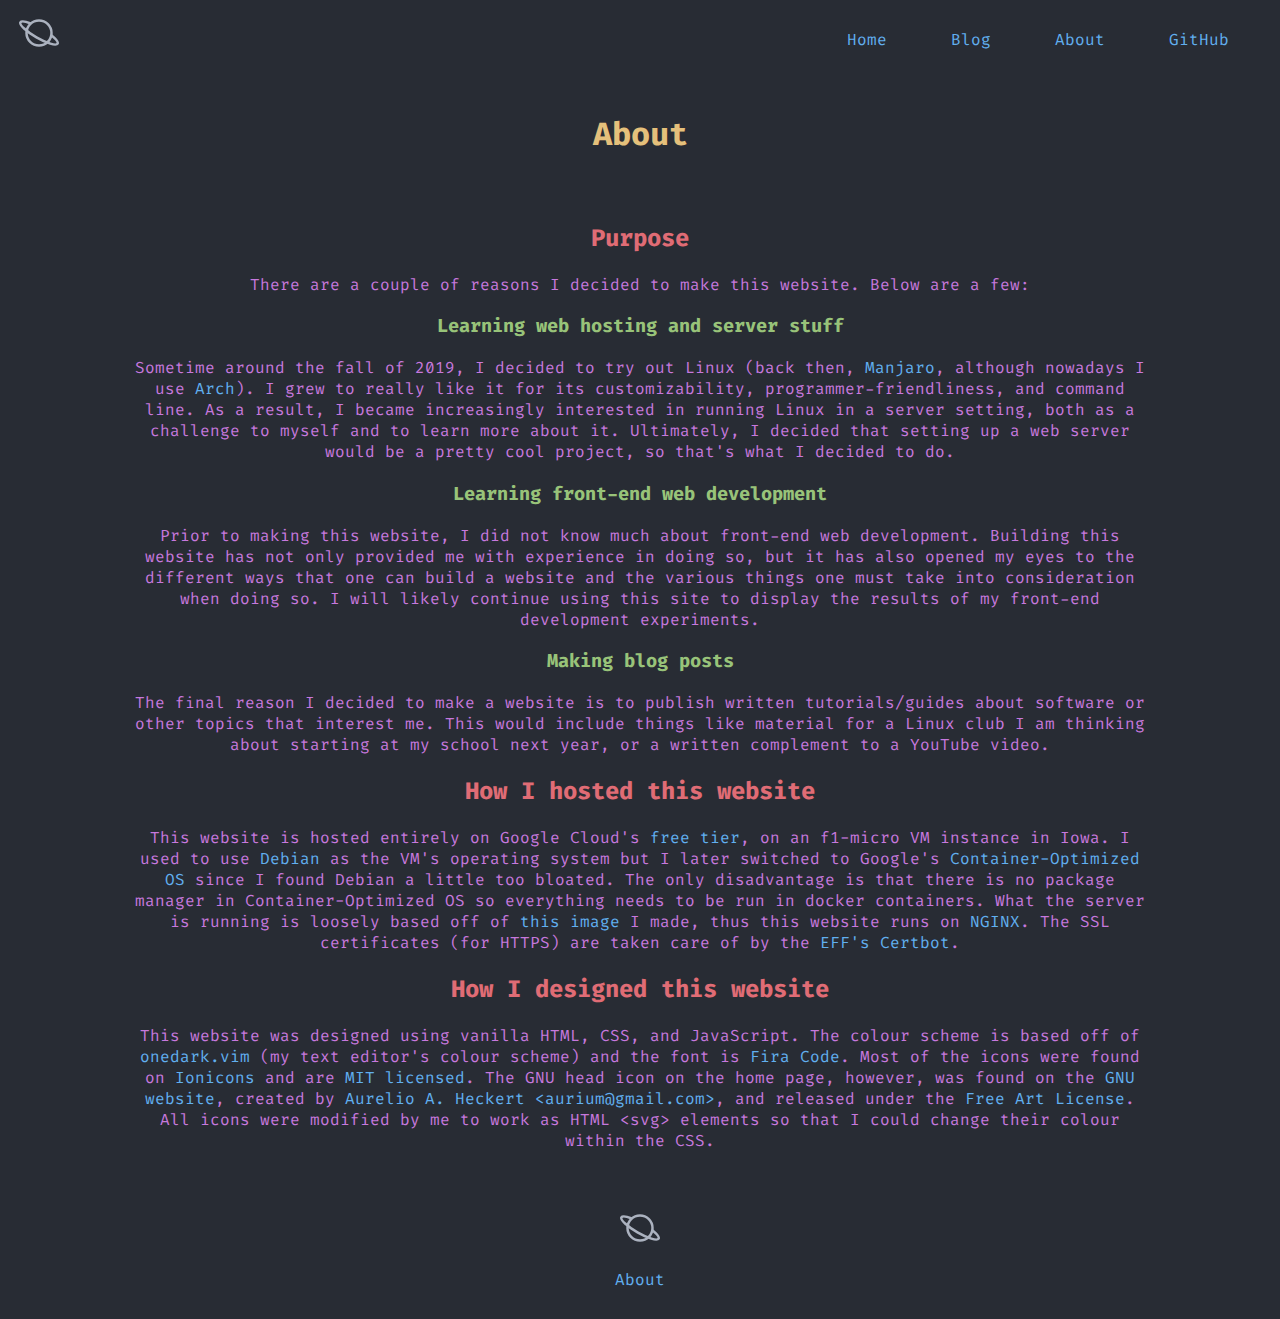
<file: about/index.html>
<!DOCTYPE html>
<html>
	<head>
		<meta charset="UTF-8">
		<meta name="viewport" content="width=device-width, initial-scale=1">
		<title>About</title>
		<link rel="icon" href="/favicon.ico">
		<link rel="stylesheet" href="/css/main.css">
		<link rel="stylesheet" href="/css/dark.css">
		<script defer src="/js/menu.js" type="text/javascript"></script>
	</head>
	<body>
		<script src="/js/header.js" type="text/javascript"></script>

		<div class="container">
			<h1>About</h1>
		</div>

		<div class="container">
			<h2>Purpose</h2>
			<p>There are a couple of reasons I decided to make this website. Below are a few:</p>
			<h3>Learning web hosting and server stuff</h3>
			<p>Sometime around the fall of 2019, I decided to try out Linux (back then, <a target="_blank" rel="noopener noreferrer" href="https://manjaro.org">Manjaro</a>, although nowadays I use <a target="_blank" rel="noopener noreferrer" href="https://www.archlinux.org">Arch</a>). I grew to really like it for its customizability, programmer-friendliness, and command line. As a result, I became increasingly interested in running Linux in a server setting, both as a challenge to myself and to learn more about it. Ultimately, I decided that setting up a web server would be a pretty cool project, so that's what I decided to do.</p>
			<h3>Learning front-end web development</h3>
			<p>Prior to making this website, I did not know much about front-end web development. Building this website has not only provided me with experience in doing so, but it has also opened my eyes to the different ways that one can build a website and the various things one must take into consideration when doing so. I will likely continue using this site to display the results of my front-end development experiments.</p>
			<h3>Making blog posts</h3>
			<p>The final reason I decided to make a website is to publish written tutorials/guides about software or other topics that interest me. This would include things like material for a Linux club I am thinking about starting at my school next year, or a written complement to a YouTube video.</p>
			<h2>How I hosted this website</h2>
			<p>This website is hosted entirely on Google Cloud's <a target="_blank" rel="noopener noreferrer" href="https://cloud.google.com/free/docs/gcp-free-tier">free tier</a>, on an f1-micro VM instance in Iowa. I used to use <a target="_blank" rel="noopener noreferrer" href="https://www.debian.org">Debian</a> as the VM's operating system but I later switched to Google's <a target="_blank" rel="noopener noreferrer" href="https://cloud.google.com/container-optimized-os">Container-Optimized OS</a> since I found Debian a little too bloated. The only disadvantage is that there is no package manager in Container-Optimized OS so everything needs to be run in docker containers. What the server is running is loosely based off of <a target="_blank" rel="noopener noreferrer" href="https://github.com/gingers-have-souls/docker-nginx-webdav-fail2ban">this image</a> I made, thus this website runs on <a target="_blank" rel="noopener noreferrer" href="https://www.nginx.com">NGINX</a>. The SSL certificates (for HTTPS) are taken care of by the <a target="_blank" rel="noopener noreferrer" href="https://www.eff.org">EFF's</a> <a target="_blank" rel="noopener noreferrer" href="https://certbot.eff.org">Certbot</a>.</p>
			<h2>How I designed this website</h2>
			<p>This website was designed using vanilla HTML, CSS, and JavaScript. The colour scheme is based off of <a target="_blank" rel="noopener noreferrer" href="https://github.com/joshdick/onedark.vim">onedark.vim</a> (my text editor's colour scheme) and the font is <a target="_blank" rel="noopener noreferrer" href="https://fonts.google.com/specimen/Fira+Code">Fira Code</a>. Most of the icons were found on <a target="_blank" rel="noopener noreferrer" href="https://ionicons.com">Ionicons</a> and are <a target="_blank" rel="noopener noreferrer" href="https://opensource.org/licenses/MIT">MIT licensed</a>. The GNU head icon on the home page, however, was found on the <a target="_blank" rel="noopener noreferrer" href="https://www.gnu.org/graphics/gnusvgart.html">GNU website</a>, created by <a target="_blank" rel="noopener noreferrer" href="http://wiki.colivre.net/Aurium">Aurelio A. Heckert</a> <a href="mailto:aurium@gmail.com">&lt;aurium@gmail.com&gt;</a>, and released under the <a href="https://directory.fsf.org/wiki/License:Free-Art-L-v1.3">Free Art License</a>. All icons were modified by me to work as HTML &lt;svg&gt; elements so that I could change their colour within the CSS.</p>
		</div>

		<script src="/js/footer.js" type="text/javascript"></script>
	</body>
</html>
</file>
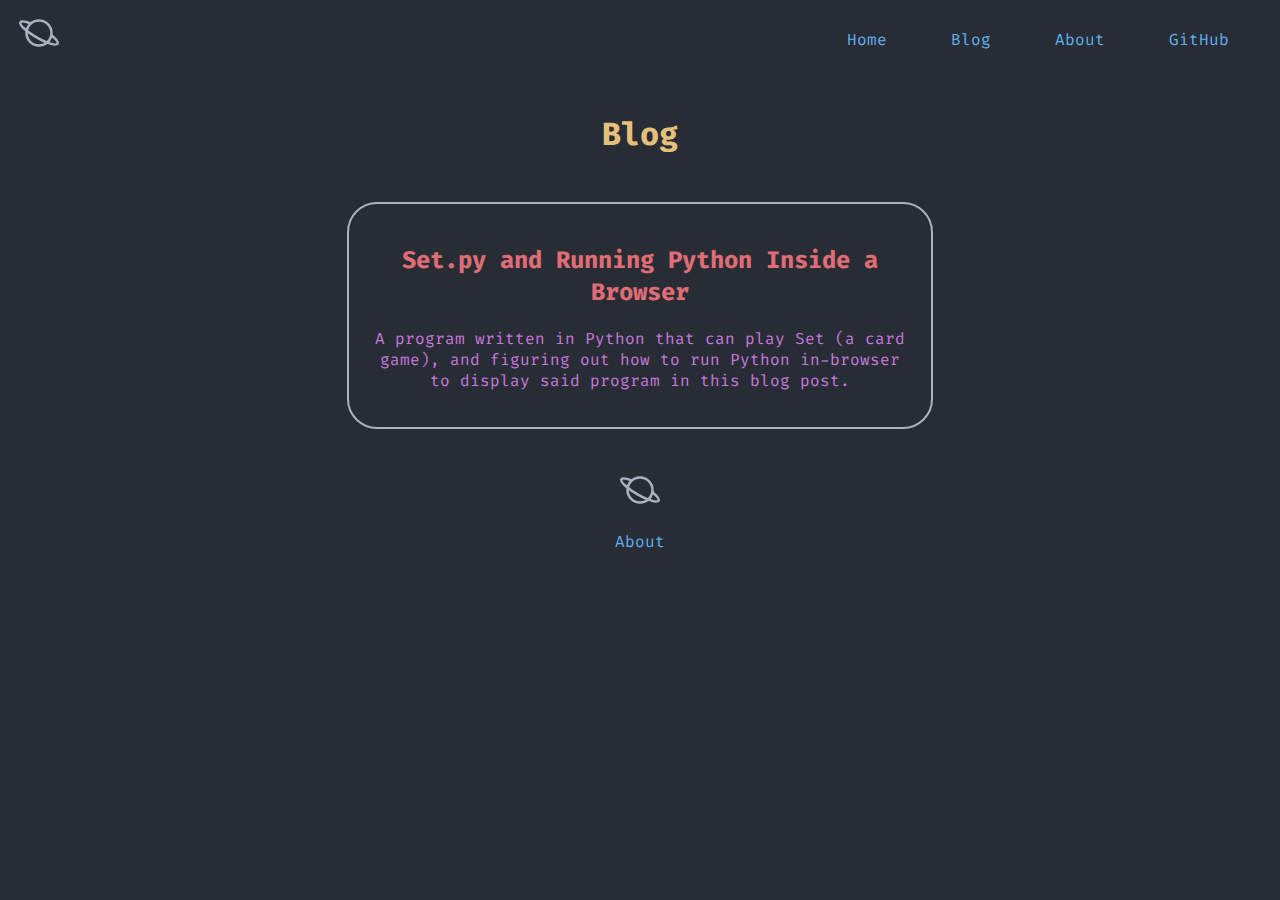
<file: blog/index.html>
<!DOCTYPE html>
<html>
	<head>
		<meta charset="UTF-8">
		<meta name="viewport" content="width=device-width, initial-scale=1">
		<title>Blog</title>
		<link rel="icon" href="/favicon.ico">
		<link rel="stylesheet" href="/css/main.css">
		<link rel="stylesheet" href="/css/dark.css">
		<script defer src="/js/menu.js" type="text/javascript"></script>
	</head>
	<body>
		<script src="/js/header.js" type="text/javascript"></script>

		<div class="container">
			<h1>Blog</h1>
		</div>

		<div class="container">
			<ul class="grid">
				<a href="set.py">
					<li class="card">
						<h2>Set.py and Running Python Inside a Browser</h2>
						<p>A program written in Python that can play Set (a card game), and figuring out how to run Python in-browser to display said program in this blog post.</p>
					</li>
				</a>
			</ul>
		</div>

		<script src="/js/footer.js" type="text/javascript"></script>
	</body>
</html>
</file>
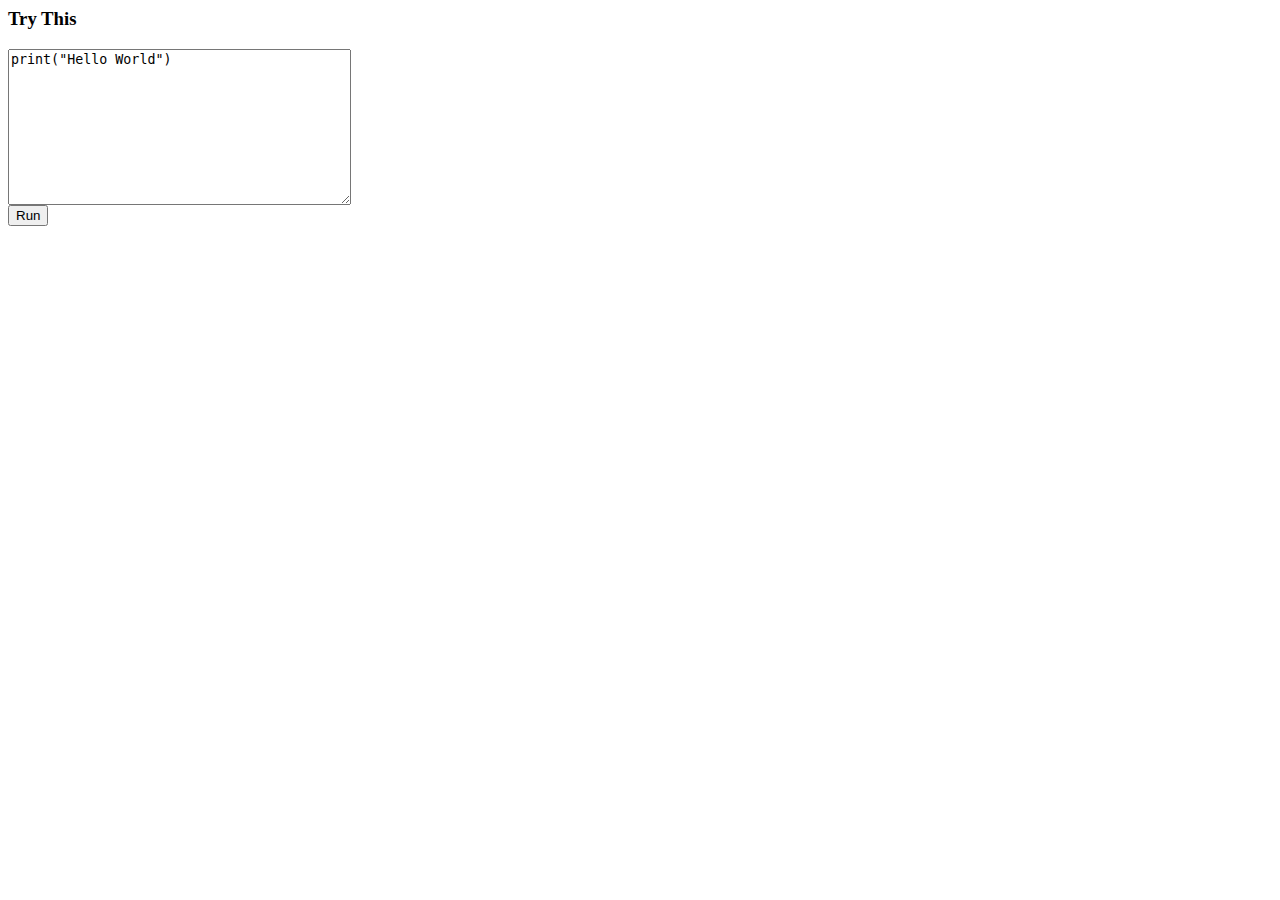
<file: blog/set.py/baseskulpt.html>
<html>
	<head>
		<script src="/js/skulpt.min.js" type="text/javascript"></script>
		<script src="/js/skulpt-stdlib.js" type="text/javascript"></script>
	</head>
	<body>
		<script type="text/javascript">
			function outf(text) {
				var mypre = document.getElementById("output");
				mypre.innerHTML = mypre.innerHTML + text;
			}

			function builtinRead(x) {
				if (Sk.builtinFiles === undefined || Sk.builtinFiles["files"][x] === undefined)
					throw "File not found: '" + x + "'";
				return Sk.builtinFiles["files"][x];
			}

			function runit() {
				var prog = document.getElementById("yourcode").value;
				var mypre = document.getElementById("output");
				mypre.innerHTML = '';
				Sk.pre = "output";
				Sk.configure({output:outf, read:builtinRead});
				var myPromise = Sk.misceval.asyncToPromise(function() {
					return Sk.importMainWithBody("<stdin>", false, prog, true);
				});
				myPromise.catch(function(error) {
					outf(error.toString());
				});
			}
		</script>

		<h3>Try This</h3>
		<form>
			<textarea id="yourcode" cols="40" rows="10">print("Hello World")</textarea><br />
			<button type="button" onclick="runit()">Run</button>
		</form>
		<pre id="output" ></pre>
	</body>
</html>
</file>
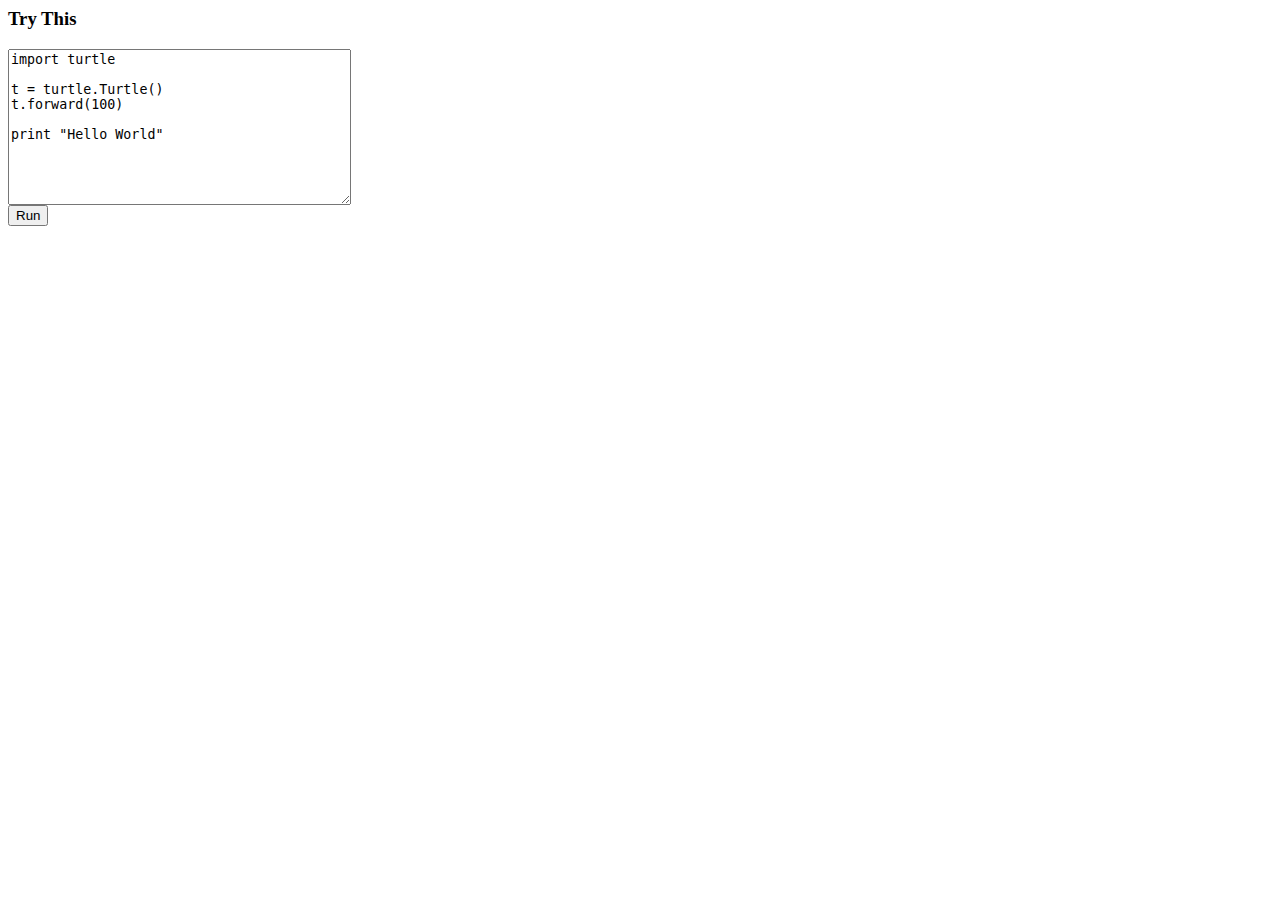
<file: blog/set.py/simpleskulpt.html>
<html> 
<head> 
<script src="http://ajax.googleapis.com/ajax/libs/jquery/1.9.0/jquery.min.js" type="text/javascript"></script> 
<script src="/js/skulpt.min.js" type="text/javascript"></script> 
<script src="/js/skulpt-stdlib.js" type="text/javascript"></script> 

</head> 

<body> 

<script type="text/javascript"> 
// output functions are configurable.  This one just appends some text
// to a pre element.
function outf(text) { 
    var mypre = document.getElementById("output"); 
    mypre.innerHTML = mypre.innerHTML + text; 
} 
function builtinRead(x) {
    if (Sk.builtinFiles === undefined || Sk.builtinFiles["files"][x] === undefined)
            throw "File not found: '" + x + "'";
    return Sk.builtinFiles["files"][x];
}

// Here's everything you need to run a python program in skulpt
// grab the code from your textarea
// get a reference to your pre element for output
// configure the output function
// call Sk.importMainWithBody()
function runit() { 
   var prog = document.getElementById("yourcode").value; 
   var mypre = document.getElementById("output"); 
   mypre.innerHTML = ''; 
   Sk.pre = "output";
   Sk.configure({output:outf, read:builtinRead}); 
   (Sk.TurtleGraphics || (Sk.TurtleGraphics = {})).target = 'mycanvas';
   var myPromise = Sk.misceval.asyncToPromise(function() {
       return Sk.importMainWithBody("<stdin>", false, prog, true);
   });
   myPromise.then(function(mod) {
       console.log('success');
   },
       function(err) {
       console.log(err.toString());
   });
} 
</script> 

<h3>Try This</h3> 
<form> 
<textarea id="yourcode" cols="40" rows="10">import turtle

t = turtle.Turtle()
t.forward(100)

print "Hello World" 
</textarea><br /> 
<button type="button" onclick="runit()">Run</button> 
</form> 
<pre id="output" ></pre> 
<!-- If you want turtle graphics include a canvas -->
<div id="mycanvas"></div> 

</body> 

</html>
</file>
<file: css/main.css>
@import url('https://fonts.googleapis.com/css2?family=Fira+Code&display=swap');

body {
	margin: 0;
	font-family: 'Fira Code', monospace;
}

.container {
	text-align: center;
	padding: 0.8em 1.2em;
}

.grid {
	display: flex;
	flex-wrap: wrap;
	gap: 2em;
	justify-content: center;
	width: min(100%, 125em);
	margin: auto;
}

.grid * {
	flex: 0.25 0 min(90%, 23em);
}

.card {
	border-radius: 30px;
	padding: 20px;
}

.stay-skinny {
	width: min(64em, 100%);
	margin: auto;
}

.text-left {
	text-align: left;
}

.logo {
	height: 40px;
}

header {
	display: flex;
	justify-content: space-between;
}

header svg {
	height: 40px;
}

ul {
	list-style-type: none;
	padding: 0;
	margin: 0;
}

nav ul {
	position: fixed;
	height: 100%;
	width: min(50%, 15em);
	top: 0;
	right: 0;
	text-align: left;
	padding-top: 0.8em;
	padding-right: 1.2em;
}

nav ul li a {
	text-decoration: none;
	display: block;
	width: 100%;
	padding: 1em 2em;
}

a {
	text-decoration: none;
}

.exit-btn {
	text-align: right;
}

.menu-hide {
	display: none;
}

h1 {
	font-weight: bold;
}

h2 {
	font-weight: bold;
}

h3 {
	font-weight: bold;
}

p {
	font-weight: normal;
	width: min(64em ,100%);
	margin: 1em auto;
}

pre {
	white-space: break-spaces;
	word-wrap: break-word;
}

button {
	border: none;
	padding: 0.25em 1em;
	margin: 0.25em;
	text-decoration: none;
	outline: none;
	font-size: 1.17em;
	font-family: inherit;
}

input {
	font-size: inherit;
	font-family: inherit;
	outline: none;
	background-color: inherit;
	color: inherit;
	max-width: 100%;
}

.biglist li {
	width: min(32em, 100%);
	margin: 2em auto;
}

.biglist li svg {
	width: 7em;
}
.footer-links li {
	margin: 1em;
}

@media only screen and (min-width: 850px) {
	.biglist {
		display: flex;
		justify-content: center;
	}

	.biglist li {
		margin: 0 1em;
	}

	.hide-desktop {
		display: none;
	}

	.show-desktop {
		display: block;
	}

	nav ul {
		position: inherit;
		width: auto;
		height: auto;
		background: none;
		padding: 0;
		text-align: center;
	}

	nav ul li {
		float: left;
	}

	nav ul li a {
		width: auto;
		padding: 0;
		margin: 1em 2em;
	}
}
</file>
<file: css/dark.css>
body {
	background-color: #282C34;
	color: #ABB2BF;
}

.card {
	border: 2px solid #ABB2BF;
}

nav ul {
	background-color: rgb(92, 99, 112, 0.75);
}

nav ul li a {
	background-color: rgba(0, 0, 0, 0.75);
}

a:link {
	color: #61AFEF;
}

a:visited {
	color: #61AFEF;
}

h1 {
	color: #E5C07B;
}

h2 {
	color: #E06C75;
}

h3 {
	color: #98C379;
}

p {
	color: #C678DD;
}

button {
	background-color: #98C379;
	color: #000;
}

input {
	border: 1px solid #ABB2BF;
}

button:active {
	color: #FFF;
}

svg {
	fill: #ABB2BF;
	stroke: #ABB2BF;
}

@media only screen and (min-width: 850px) {
	nav ul li a {
		background-color: inherit;
	}
}
</file>
